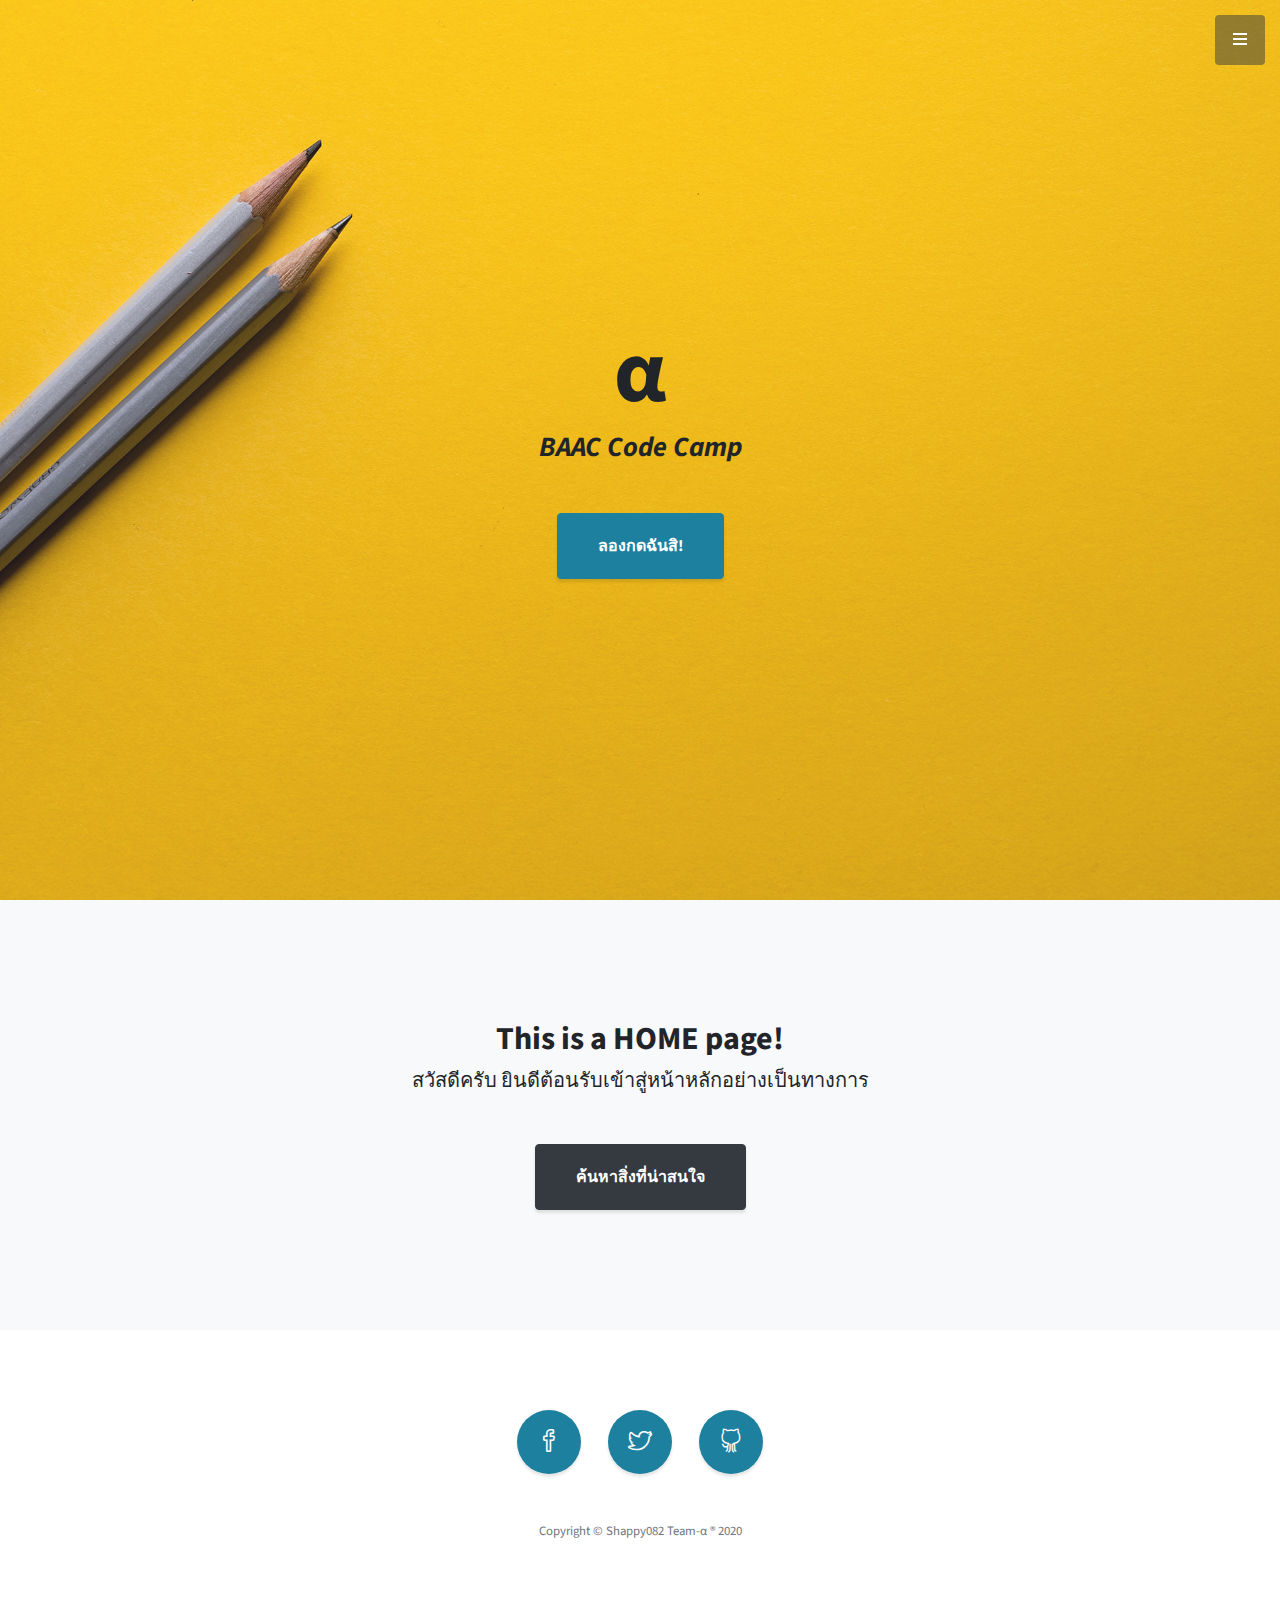
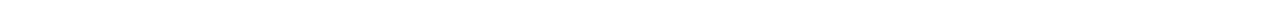
<file: index.html>
<!DOCTYPE html>
<html lang="en">

<head>

  <meta charset="utf-8">
  <meta name="viewport" content="width=device-width, initial-scale=1, shrink-to-fit=no">
  <meta name="description" content="">
  <meta name="author" content="">

  <title>Lab Bootstrap</title>

  <!-- Bootstrap Core CSS -->
  <link href="vendor/bootstrap/css/bootstrap.min.css" rel="stylesheet">

  <!-- Custom Fonts -->
  <link href="vendor/fontawesome-free/css/all.min.css" rel="stylesheet" type="text/css">
  <link href="https://fonts.googleapis.com/css?family=Source+Sans+Pro:300,400,700,300italic,400italic,700italic"
    rel="stylesheet" type="text/css">
  <link href="vendor/simple-line-icons/css/simple-line-icons.css" rel="stylesheet">

  <!-- Custom CSS -->
  <link href="css/stylish-portfolio.min.css" rel="stylesheet">

</head>

<body id="page-top">

  <!-- Navigation -->
  <a class="menu-toggle rounded" href="#">
    <i class="fas fa-bars"></i>
  </a>
  <nav id="sidebar-wrapper">
    <ul class="sidebar-nav">
      <li class="sidebar-brand">
        <a class="js-scroll-trigger" href="#page-top">Welcome to my page</a>
      </li>
      <li class="sidebar-nav-item">
        <a class="js-scroll-trigger" href="#page-top">Home</a>
      </li>
      <li class="sidebar-nav-item">
        <a class="js-scroll-trigger" href="about.html">About</a>
      </li>
      <li class="sidebar-nav-item">
        <a class="js-scroll-trigger" href="contactus.html">Contact Me</a>
      </li>
      <li class="sidebar-nav-item">
        <a class="js-scroll-trigger" href="login.html">Sign Out</a>
      </li>
    </ul>
  </nav>

  <!-- Header -->
  <header class="masthead d-flex">
    <div class="container text-center my-auto">
      <h1 class="mb-1">α</h1>
      <h3 class="mb-5">
        <em>BAAC Code Camp</em>
      </h3>
      <a class="btn btn-primary btn-xl js-scroll-trigger" href="#about">ลองกดฉันสิ!</a>
    </div>
    <div class="overlay"></div>
  </header>

  <!-- About Us-->
  <section class="content-section bg-light" id="about">
    <div class="container text-center">
      <div class="row">
        <div class="col-lg-10 mx-auto">
          <h2>This is a HOME page!</h2>
          <p class="lead mb-5">สวัสดีครับ ยินดีต้อนรับเข้าสู่หน้าหลักอย่างเป็นทางการ</p>
          <a class="btn btn-dark btn-xl js-scroll-trigger" href="about.html">ค้นหาสิ่งที่น่าสนใจ</a>
        </div>
      </div>
    </div>
  </section>
  
  <!-- Footer -->
  <footer class="footer text-center">
    <div class="container">
      <ul class="list-inline mb-5">
        <li class="list-inline-item">
          <a class="social-link rounded-circle text-white mr-3" href="#">
            <i class="icon-social-facebook"></i>
          </a>
        </li>
        <li class="list-inline-item">
          <a class="social-link rounded-circle text-white mr-3" href="#">
            <i class="icon-social-twitter"></i>
          </a>
        </li>
        <li class="list-inline-item">
          <a class="social-link rounded-circle text-white" href="https://github.com/shappy082/my-website.git">
            <i class="icon-social-github"></i>
          </a>
        </li>
      </ul>
      <p class="text-muted small mb-0">Copyright &copy; Shappy082 Team-α &reg; 2020</p>
    </div>
  </footer>

  <!-- Scroll to Top Button-->
  <a class="scroll-to-top rounded js-scroll-trigger" href="#page-top">
    <i class="fas fa-angle-up"></i>
  </a>

  <!-- Bootstrap core JavaScript -->
  <script src="vendor/jquery/jquery.min.js"></script>
  <script src="vendor/bootstrap/js/bootstrap.bundle.min.js"></script>

  <!-- Plugin JavaScript -->
  <script src="vendor/jquery-easing/jquery.easing.min.js"></script>

  <!-- Custom scripts for this template -->
  <script src="js/stylish-portfolio.min.js"></script>

</body>

</html>
</file>
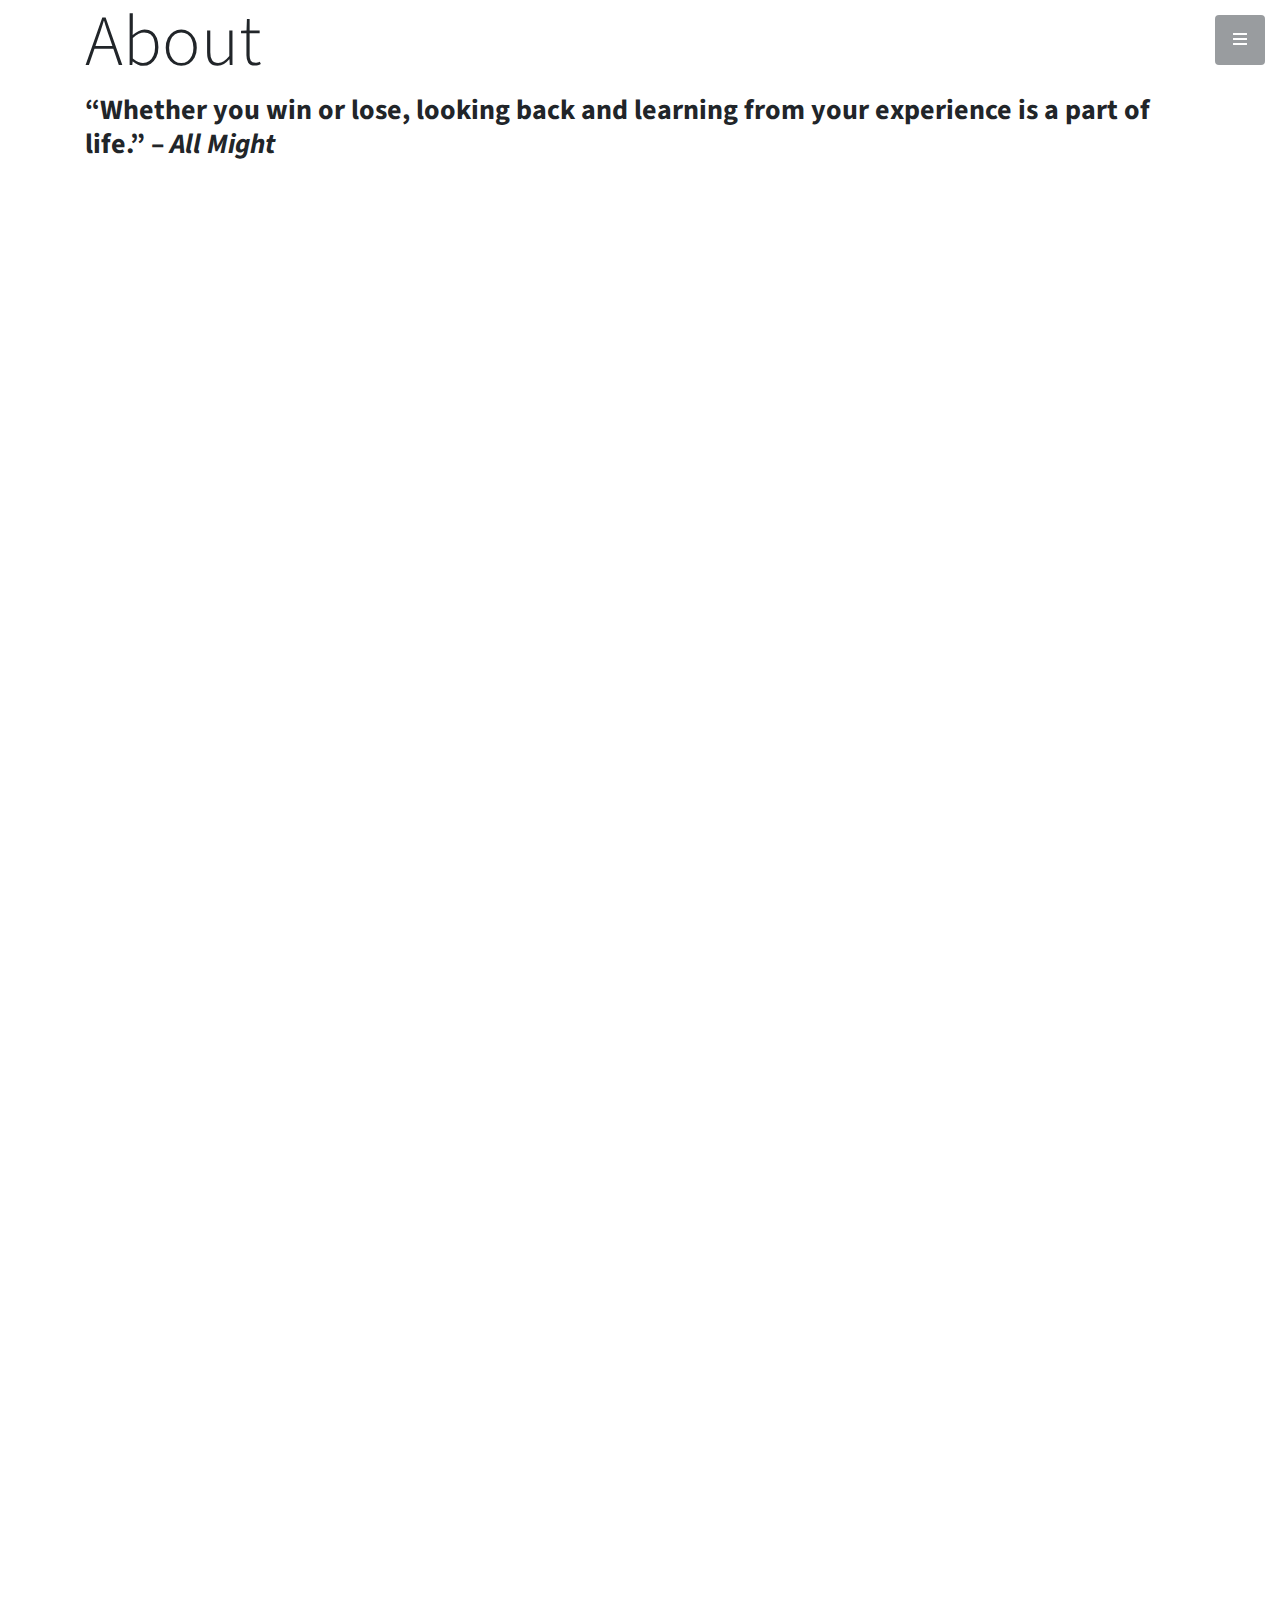
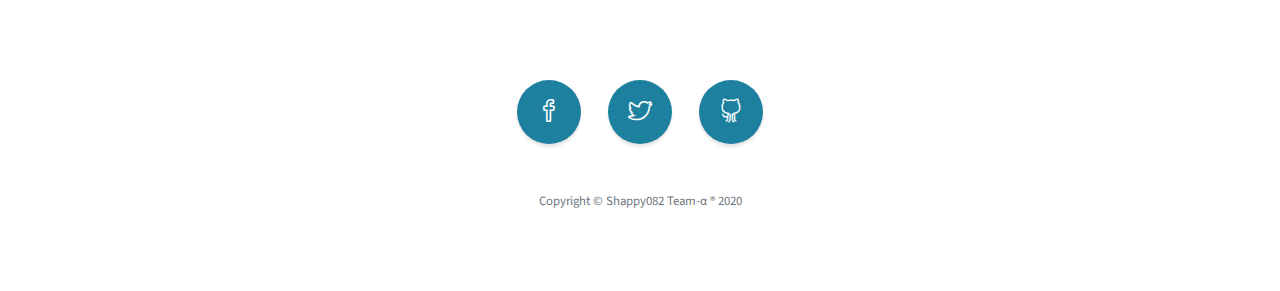
<file: about.html>
<!DOCTYPE html>
<html lang="en">

<head>
    <meta charset="UTF-8">
    <meta name="viewport" content="width=device-width, initial-scale=1.0">
    <meta name="description" content="">
    <meta name="author" content="">

    <title>About</title>
    <!-- Bootstrap Core CSS -->
    <link href="vendor/bootstrap/css/bootstrap.min.css" rel="stylesheet">

    <!-- Custom Fonts -->
    <link href="vendor/fontawesome-free/css/all.min.css" rel="stylesheet" type="text/css">
    <link href="https://fonts.googleapis.com/css?family=Source+Sans+Pro:300,400,700,300italic,400italic,700italic"
        rel="stylesheet" type="text/css">
    <link href="vendor/simple-line-icons/css/simple-line-icons.css" rel="stylesheet">

    <!-- Custom CSS -->
    <link href="css/stylish-portfolio.min.css" rel="stylesheet">
</head>

<body id="page-top">
    <!-- Navigation -->
    <a class="menu-toggle rounded" href="#">
        <i class="fas fa-bars"></i>
    </a>
    <nav id="sidebar-wrapper">
        <ul class="sidebar-nav">
            <li class="sidebar-brand">
                <a class="js-scroll-trigger" href="#page-top">Welcome to my page</a>
            </li>
            <li class="sidebar-nav-item">
                <a class="js-scroll-trigger" href="index.html">Home</a>
            </li>
            <li class="sidebar-nav-item">
                <a class="js-scroll-trigger" href="#page-top">About</a>
            </li>
            <li class="sidebar-nav-item">
                <a class="js-scroll-trigger" href="contactus.html">Contact Me</a>
            </li>
            <li class="sidebar-nav-item">
                <a class="js-scroll-trigger" href="login.html">Sign Out</a>
            </li>
        </ul>
    </nav>

    <div class="container" style="height: 100rem;">
        <h1 class="display-3">About</h1>
        <h3>
            “Whether you win or lose, looking back and learning from your experience is a part of life.” –
            <i>All Might</i>
        </h3>
    </div>

    <!-- Footer -->
    <footer class="footer text-center">
        <div class="container">
            <ul class="list-inline mb-5">
                <li class="list-inline-item">
                    <a class="social-link rounded-circle text-white mr-3" href="#">
                        <i class="icon-social-facebook"></i>
                    </a>
                </li>
                <li class="list-inline-item">
                    <a class="social-link rounded-circle text-white mr-3" href="#">
                        <i class="icon-social-twitter"></i>
                    </a>
                </li>
                <li class="list-inline-item">
                    <a class="social-link rounded-circle text-white" href="https://github.com/shappy082/my-website.git">
                        <i class="icon-social-github"></i>
                    </a>
                </li>
            </ul>
            <p class="text-muted small mb-0">Copyright &copy; Shappy082 Team-α &reg; 2020</p>
        </div>
    </footer>






    <!-- Bootstrap core JavaScript -->
    <script src="vendor/jquery/jquery.min.js"></script>
    <script src="vendor/bootstrap/js/bootstrap.bundle.min.js"></script>

    <!-- Plugin JavaScript -->
    <script src="vendor/jquery-easing/jquery.easing.min.js"></script>

    <!-- Custom scripts for this template -->
    <script src="js/stylish-portfolio.min.js"></script>
</body>

</html>
</file>
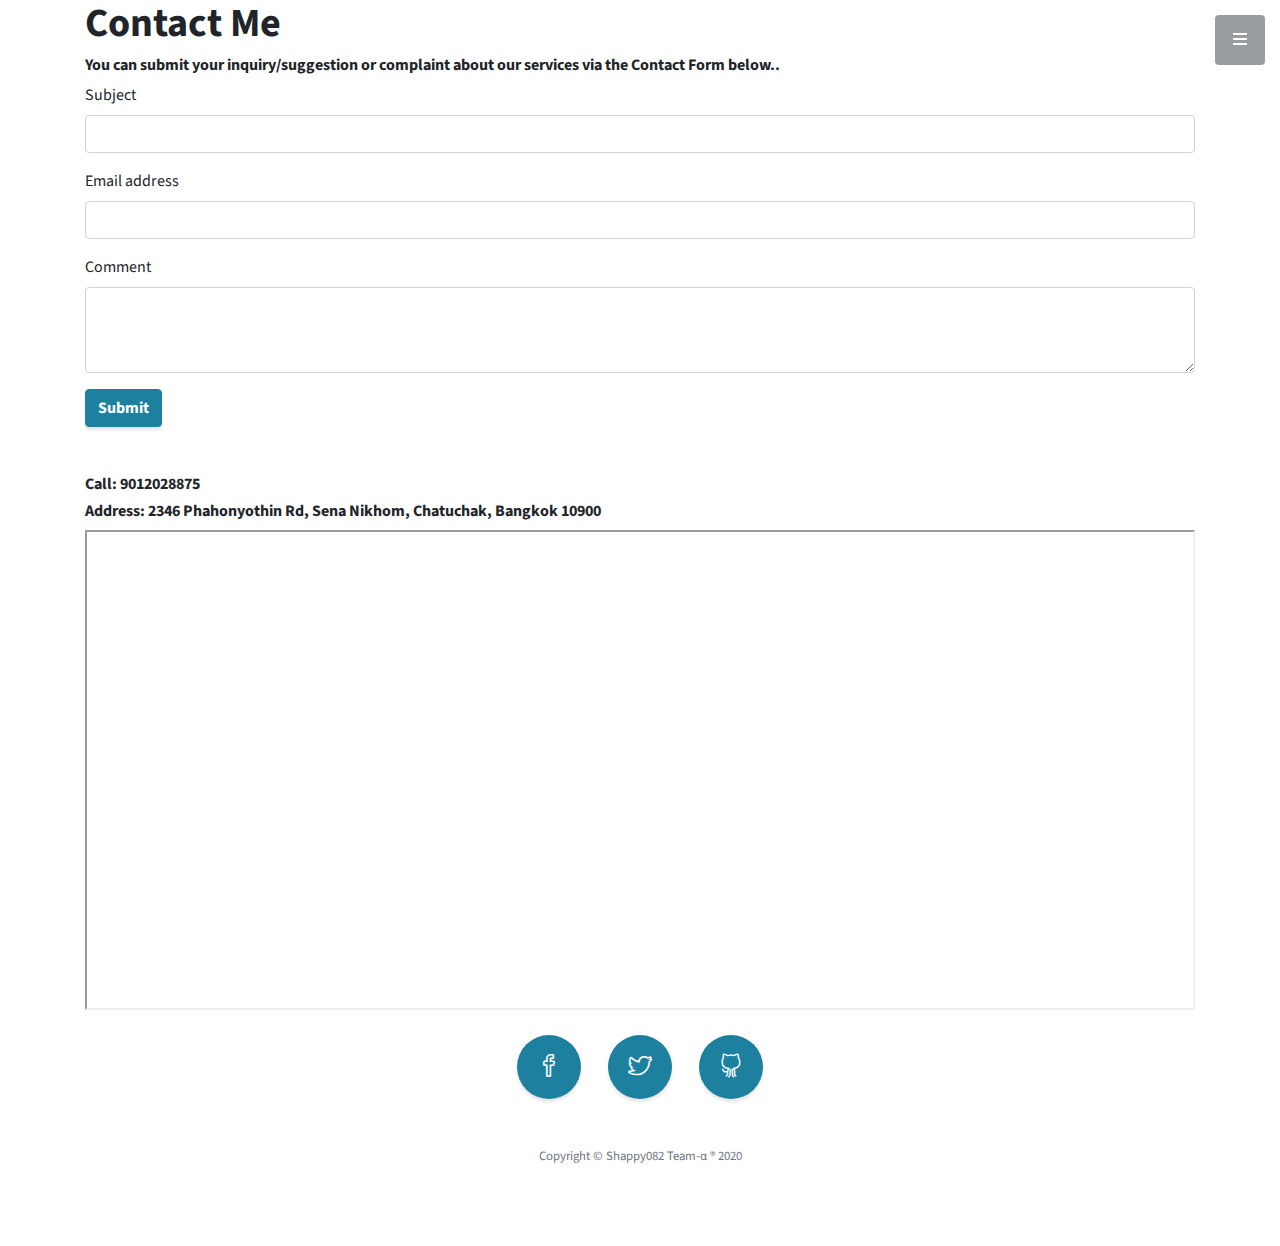
<file: contactus.html>
<!DOCTYPE html>
<html lang="en">

<head>
    <meta charset="UTF-8">
    <meta name="viewport" content="width=device-width, initial-scale=1.0">
    <meta name="description" content="">
    <meta name="author" content="">

    <title>Contact Me</title>
    <!-- Bootstrap Core CSS -->
    <link href="vendor/bootstrap/css/bootstrap.min.css" rel="stylesheet">

    <!-- Custom Fonts -->
    <link href="vendor/fontawesome-free/css/all.min.css" rel="stylesheet" type="text/css">
    <link href="https://fonts.googleapis.com/css?family=Source+Sans+Pro:300,400,700,300italic,400italic,700italic"
        rel="stylesheet" type="text/css">
    <link href="vendor/simple-line-icons/css/simple-line-icons.css" rel="stylesheet">

    <!-- Custom CSS -->
    <link href="css/stylish-portfolio.min.css" rel="stylesheet">
</head>

<body id="page-top">
    <!-- Navigation -->
    <a class="menu-toggle rounded" href="#">
        <i class="fas fa-bars"></i>
    </a>
    <nav id="sidebar-wrapper">
        <ul class="sidebar-nav">
            <li class="sidebar-brand">
                <a class="js-scroll-trigger" href="#page-top">Welcome to my page</a>
            </li>
            <li class="sidebar-nav-item">
                <a class="js-scroll-trigger" href="index.html">Home</a>
            </li>
            <li class="sidebar-nav-item">
                <a class="js-scroll-trigger" href="about.html">About</a>
            </li>
            <li class="sidebar-nav-item">
                <a class="js-scroll-trigger" href="#page-top">Contact Me</a>
            </li>
            <li class="sidebar-nav-item">
                <a class="js-scroll-trigger" href="login.html">Sign Out</a>
            </li>
        </ul>
    </nav>
    <!-- Contact -->
    <div class="container">
        <h1>
            Contact Me
        </h1>
        <h6>
            You can submit your inquiry/suggestion or complaint about our services via the Contact Form below..
        </h6>
        <form action="#">
            <div class="form-group">
                <label for="subject">Subject</label>
                <input type="text" class="form-control" id="subject">
            </div>
            <div class="form-group">
                <label for="emailInput">Email address</label>
                <input type="email" class="form-control" id="emailInput">
            </div>
            <div class="form-group">
                <label for="commentText">Comment</label>
                <textarea rows="3" class="form-control" id="commentText"></textarea>
            </div>
            <button type="submit" class="btn btn-primary">Submit</button>
        </form>
        <br />
        <!-- Map -->
        <section id="contact" class="map">
            <br />
            <h6>Call: 9012028875</h6>
            <h6>Address: 2346 Phahonyothin Rd, Sena Nikhom, Chatuchak, Bangkok 10900</h6>
            <iframe width="100%" height="100%" title="BAAC-map"
                src="https://www.google.com/maps/embed?pb=!1m18!1m12!1m3!1d968.4922277814377!2d100.57860577467554!3d13.840904702708372!2m3!1f0!2f0!3f0!3m2!1i1024!2i768!4f13.1!3m3!1m2!1s0x30e29d1c268e0d0f%3A0x20aff62ea298330b!2z4LiV4Li24LiB4LiE4Lit4Lih4Lie4Li04Lin4LmA4LiV4Lit4Lij4LmMIOC4mC7guIEu4LiqLg!5e0!3m2!1sen!2sth!4v1592190054468!5m2!1sen!2sth"></iframe>
            <br />
        </section>
        <br />
    </div>

    <!-- Footer -->
    <footer class="footer text-center">
        <div class="container">
            <ul class="list-inline mb-5">
                <li class="list-inline-item">
                    <a class="social-link rounded-circle text-white mr-3" href="#">
                        <i class="icon-social-facebook"></i>
                    </a>
                </li>
                <li class="list-inline-item">
                    <a class="social-link rounded-circle text-white mr-3" href="#">
                        <i class="icon-social-twitter"></i>
                    </a>
                </li>
                <li class="list-inline-item">
                    <a class="social-link rounded-circle text-white" href="https://github.com/shappy082/my-website.git">
                        <i class="icon-social-github"></i>
                    </a>
                </li>
            </ul>
            <p class="text-muted small mb-0">Copyright &copy; Shappy082 Team-α &reg; 2020</p>
        </div>
    </footer>

    <!-- Bootstrap core JavaScript -->
    <script src="vendor/jquery/jquery.min.js"></script>
    <script src="vendor/bootstrap/js/bootstrap.bundle.min.js"></script>

    <!-- Plugin JavaScript -->
    <script src="vendor/jquery-easing/jquery.easing.min.js"></script>

    <!-- Custom scripts for this template -->
    <script src="js/stylish-portfolio.min.js"></script>
</body>

</html>
</file>
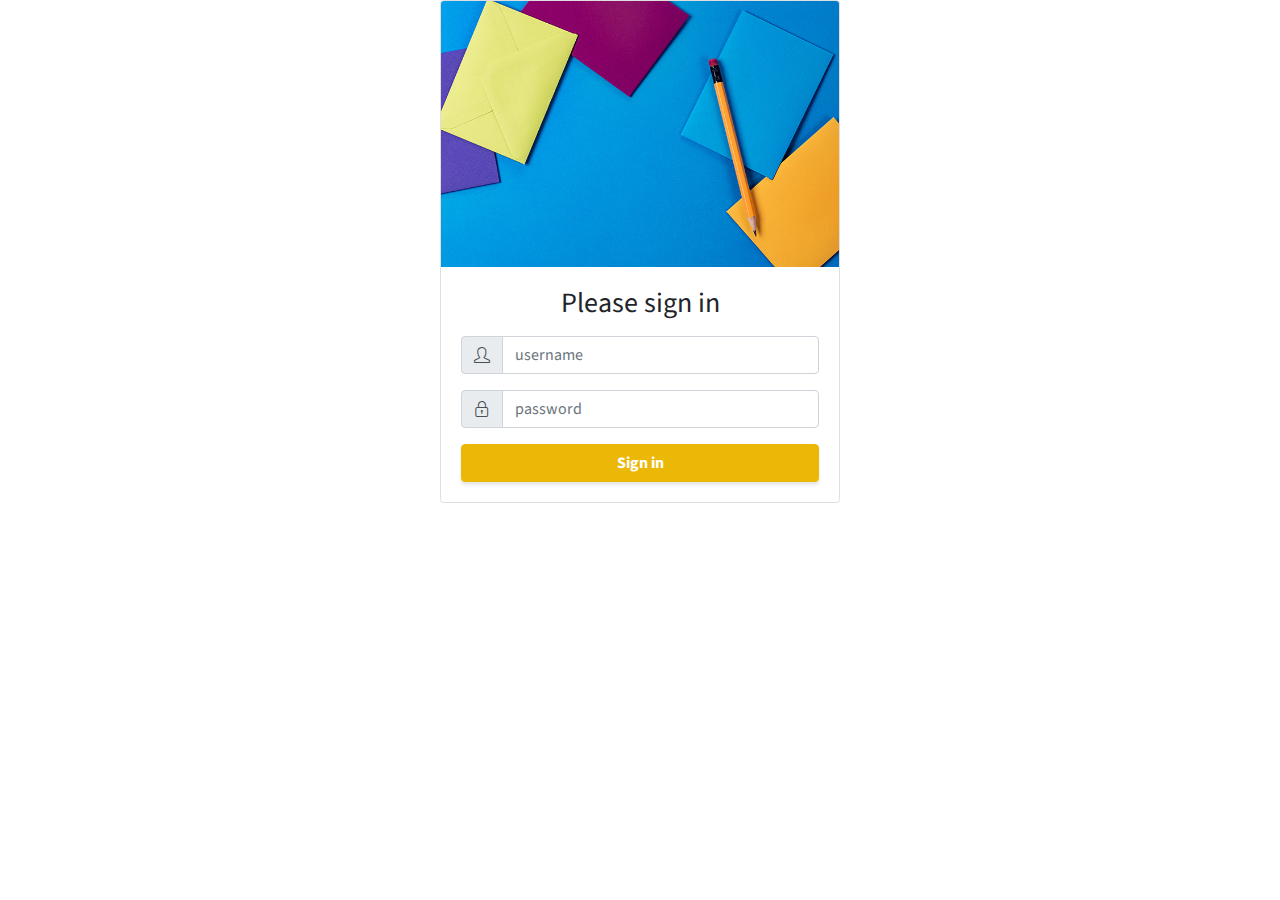
<file: login.html>
<!DOCTYPE html>
<html lang="en">

<head>
    <meta charset="UTF-8">
    <meta name="viewport" content="width=device-width, initial-scale=1.0">
    <meta name="description" content="">
    <meta name="author" content="">

    <title>Login</title>
    <!-- Bootstrap Core CSS -->
    <link href="vendor/bootstrap/css/bootstrap.min.css" rel="stylesheet">

    <!-- Custom Fonts -->
    <link href="vendor/fontawesome-free/css/all.min.css" rel="stylesheet" type="text/css">
    <link href="https://fonts.googleapis.com/css?family=Source+Sans+Pro:300,400,700,300italic,400italic,700italic"
        rel="stylesheet" type="text/css">
    <link href="vendor/simple-line-icons/css/simple-line-icons.css" rel="stylesheet">

    <!-- Custom CSS -->
    <link href="css/stylish-portfolio.min.css" rel="stylesheet">
</head>

<body class="text-center">
    <div class="container">
        <div class="card mx-auto" style="width: 25rem;">
            <img src="img/portfolio-1.jpg" class="card-img-top" width="300px" alt="loginPic">
            <div class="card-body">
                <form action="index.html">
                    <h1 class="h3 mb-3 font-weight-normal">Please sign in</h1>
                    <div class="input-group mb-3">
                        <div class="input-group-prepend">
                            <span class="input-group-text" id="username">
                                <em class="icon-user"></em>
                            </span>
                        </div>
                        <input type="text" class="form-control" placeholder="username" aria-label="username"
                            aria-describedby="username">
                    </div>
                    <div class="input-group mb-3">
                        <div class="input-group-prepend">
                            <span class="input-group-text" id="password">
                                <em class="icon-lock"></em>
                            </span>
                        </div>
                        <input type="password" class="form-control" placeholder="password" aria-label="password"
                            aria-describedby="password">
                    </div>

                    <button class="btn btn btn-secondary btn-block" type="submit">Sign in</button>
                </form>
            </div>
        </div>
    </div>
    <!-- Bootstrap core JavaScript -->
    <script src="vendor/jquery/jquery.min.js"></script>
    <script src="vendor/bootstrap/js/bootstrap.bundle.min.js"></script>

    <!-- Plugin JavaScript -->
    <script src="vendor/jquery-easing/jquery.easing.min.js"></script>

    <!-- Custom scripts for this template -->
    <script src="js/stylish-portfolio.min.js"></script>

</body>

</html>
</file>
<file: vendor/simple-line-icons/css/simple-line-icons.css>
@font-face {
  font-family: 'simple-line-icons';
  src: url('../fonts/Simple-Line-Icons.eot?v=2.4.0');
  src: url('../fonts/Simple-Line-Icons.eot?v=2.4.0#iefix') format('embedded-opentype'), url('../fonts/Simple-Line-Icons.woff2?v=2.4.0') format('woff2'), url('../fonts/Simple-Line-Icons.ttf?v=2.4.0') format('truetype'), url('../fonts/Simple-Line-Icons.woff?v=2.4.0') format('woff'), url('../fonts/Simple-Line-Icons.svg?v=2.4.0#simple-line-icons') format('svg');
  font-weight: normal;
  font-style: normal;
}
/*
 Use the following CSS code if you want to have a class per icon.
 Instead of a list of all class selectors, you can use the generic [class*="icon-"] selector, but it's slower:
*/
.icon-user,
.icon-people,
.icon-user-female,
.icon-user-follow,
.icon-user-following,
.icon-user-unfollow,
.icon-login,
.icon-logout,
.icon-emotsmile,
.icon-phone,
.icon-call-end,
.icon-call-in,
.icon-call-out,
.icon-map,
.icon-location-pin,
.icon-direction,
.icon-directions,
.icon-compass,
.icon-layers,
.icon-menu,
.icon-list,
.icon-options-vertical,
.icon-options,
.icon-arrow-down,
.icon-arrow-left,
.icon-arrow-right,
.icon-arrow-up,
.icon-arrow-up-circle,
.icon-arrow-left-circle,
.icon-arrow-right-circle,
.icon-arrow-down-circle,
.icon-check,
.icon-clock,
.icon-plus,
.icon-minus,
.icon-close,
.icon-event,
.icon-exclamation,
.icon-organization,
.icon-trophy,
.icon-screen-smartphone,
.icon-screen-desktop,
.icon-plane,
.icon-notebook,
.icon-mustache,
.icon-mouse,
.icon-magnet,
.icon-energy,
.icon-disc,
.icon-cursor,
.icon-cursor-move,
.icon-crop,
.icon-chemistry,
.icon-speedometer,
.icon-shield,
.icon-screen-tablet,
.icon-magic-wand,
.icon-hourglass,
.icon-graduation,
.icon-ghost,
.icon-game-controller,
.icon-fire,
.icon-eyeglass,
.icon-envelope-open,
.icon-envelope-letter,
.icon-bell,
.icon-badge,
.icon-anchor,
.icon-wallet,
.icon-vector,
.icon-speech,
.icon-puzzle,
.icon-printer,
.icon-present,
.icon-playlist,
.icon-pin,
.icon-picture,
.icon-handbag,
.icon-globe-alt,
.icon-globe,
.icon-folder-alt,
.icon-folder,
.icon-film,
.icon-feed,
.icon-drop,
.icon-drawer,
.icon-docs,
.icon-doc,
.icon-diamond,
.icon-cup,
.icon-calculator,
.icon-bubbles,
.icon-briefcase,
.icon-book-open,
.icon-basket-loaded,
.icon-basket,
.icon-bag,
.icon-action-undo,
.icon-action-redo,
.icon-wrench,
.icon-umbrella,
.icon-trash,
.icon-tag,
.icon-support,
.icon-frame,
.icon-size-fullscreen,
.icon-size-actual,
.icon-shuffle,
.icon-share-alt,
.icon-share,
.icon-rocket,
.icon-question,
.icon-pie-chart,
.icon-pencil,
.icon-note,
.icon-loop,
.icon-home,
.icon-grid,
.icon-graph,
.icon-microphone,
.icon-music-tone-alt,
.icon-music-tone,
.icon-earphones-alt,
.icon-earphones,
.icon-equalizer,
.icon-like,
.icon-dislike,
.icon-control-start,
.icon-control-rewind,
.icon-control-play,
.icon-control-pause,
.icon-control-forward,
.icon-control-end,
.icon-volume-1,
.icon-volume-2,
.icon-volume-off,
.icon-calendar,
.icon-bulb,
.icon-chart,
.icon-ban,
.icon-bubble,
.icon-camrecorder,
.icon-camera,
.icon-cloud-download,
.icon-cloud-upload,
.icon-envelope,
.icon-eye,
.icon-flag,
.icon-heart,
.icon-info,
.icon-key,
.icon-link,
.icon-lock,
.icon-lock-open,
.icon-magnifier,
.icon-magnifier-add,
.icon-magnifier-remove,
.icon-paper-clip,
.icon-paper-plane,
.icon-power,
.icon-refresh,
.icon-reload,
.icon-settings,
.icon-star,
.icon-symbol-female,
.icon-symbol-male,
.icon-target,
.icon-credit-card,
.icon-paypal,
.icon-social-tumblr,
.icon-social-twitter,
.icon-social-facebook,
.icon-social-instagram,
.icon-social-linkedin,
.icon-social-pinterest,
.icon-social-github,
.icon-social-google,
.icon-social-reddit,
.icon-social-skype,
.icon-social-dribbble,
.icon-social-behance,
.icon-social-foursqare,
.icon-social-soundcloud,
.icon-social-spotify,
.icon-social-stumbleupon,
.icon-social-youtube,
.icon-social-dropbox,
.icon-social-vkontakte,
.icon-social-steam {
  font-family: 'simple-line-icons';
  speak: none;
  font-style: normal;
  font-weight: normal;
  font-variant: normal;
  text-transform: none;
  line-height: 1;
  /* Better Font Rendering =========== */
  -webkit-font-smoothing: antialiased;
  -moz-osx-font-smoothing: grayscale;
}
.icon-user:before {
  content: "\e005";
}
.icon-people:before {
  content: "\e001";
}
.icon-user-female:before {
  content: "\e000";
}
.icon-user-follow:before {
  content: "\e002";
}
.icon-user-following:before {
  content: "\e003";
}
.icon-user-unfollow:before {
  content: "\e004";
}
.icon-login:before {
  content: "\e066";
}
.icon-logout:before {
  content: "\e065";
}
.icon-emotsmile:before {
  content: "\e021";
}
.icon-phone:before {
  content: "\e600";
}
.icon-call-end:before {
  content: "\e048";
}
.icon-call-in:before {
  content: "\e047";
}
.icon-call-out:before {
  content: "\e046";
}
.icon-map:before {
  content: "\e033";
}
.icon-location-pin:before {
  content: "\e096";
}
.icon-direction:before {
  content: "\e042";
}
.icon-directions:before {
  content: "\e041";
}
.icon-compass:before {
  content: "\e045";
}
.icon-layers:before {
  content: "\e034";
}
.icon-menu:before {
  content: "\e601";
}
.icon-list:before {
  content: "\e067";
}
.icon-options-vertical:before {
  content: "\e602";
}
.icon-options:before {
  content: "\e603";
}
.icon-arrow-down:before {
  content: "\e604";
}
.icon-arrow-left:before {
  content: "\e605";
}
.icon-arrow-right:before {
  content: "\e606";
}
.icon-arrow-up:before {
  content: "\e607";
}
.icon-arrow-up-circle:before {
  content: "\e078";
}
.icon-arrow-left-circle:before {
  content: "\e07a";
}
.icon-arrow-right-circle:before {
  content: "\e079";
}
.icon-arrow-down-circle:before {
  content: "\e07b";
}
.icon-check:before {
  content: "\e080";
}
.icon-clock:before {
  content: "\e081";
}
.icon-plus:before {
  content: "\e095";
}
.icon-minus:before {
  content: "\e615";
}
.icon-close:before {
  content: "\e082";
}
.icon-event:before {
  content: "\e619";
}
.icon-exclamation:before {
  content: "\e617";
}
.icon-organization:before {
  content: "\e616";
}
.icon-trophy:before {
  content: "\e006";
}
.icon-screen-smartphone:before {
  content: "\e010";
}
.icon-screen-desktop:before {
  content: "\e011";
}
.icon-plane:before {
  content: "\e012";
}
.icon-notebook:before {
  content: "\e013";
}
.icon-mustache:before {
  content: "\e014";
}
.icon-mouse:before {
  content: "\e015";
}
.icon-magnet:before {
  content: "\e016";
}
.icon-energy:before {
  content: "\e020";
}
.icon-disc:before {
  content: "\e022";
}
.icon-cursor:before {
  content: "\e06e";
}
.icon-cursor-move:before {
  content: "\e023";
}
.icon-crop:before {
  content: "\e024";
}
.icon-chemistry:before {
  content: "\e026";
}
.icon-speedometer:before {
  content: "\e007";
}
.icon-shield:before {
  content: "\e00e";
}
.icon-screen-tablet:before {
  content: "\e00f";
}
.icon-magic-wand:before {
  content: "\e017";
}
.icon-hourglass:before {
  content: "\e018";
}
.icon-graduation:before {
  content: "\e019";
}
.icon-ghost:before {
  content: "\e01a";
}
.icon-game-controller:before {
  content: "\e01b";
}
.icon-fire:before {
  content: "\e01c";
}
.icon-eyeglass:before {
  content: "\e01d";
}
.icon-envelope-open:before {
  content: "\e01e";
}
.icon-envelope-letter:before {
  content: "\e01f";
}
.icon-bell:before {
  content: "\e027";
}
.icon-badge:before {
  content: "\e028";
}
.icon-anchor:before {
  content: "\e029";
}
.icon-wallet:before {
  content: "\e02a";
}
.icon-vector:before {
  content: "\e02b";
}
.icon-speech:before {
  content: "\e02c";
}
.icon-puzzle:before {
  content: "\e02d";
}
.icon-printer:before {
  content: "\e02e";
}
.icon-present:before {
  content: "\e02f";
}
.icon-playlist:before {
  content: "\e030";
}
.icon-pin:before {
  content: "\e031";
}
.icon-picture:before {
  content: "\e032";
}
.icon-handbag:before {
  content: "\e035";
}
.icon-globe-alt:before {
  content: "\e036";
}
.icon-globe:before {
  content: "\e037";
}
.icon-folder-alt:before {
  content: "\e039";
}
.icon-folder:before {
  content: "\e089";
}
.icon-film:before {
  content: "\e03a";
}
.icon-feed:before {
  content: "\e03b";
}
.icon-drop:before {
  content: "\e03e";
}
.icon-drawer:before {
  content: "\e03f";
}
.icon-docs:before {
  content: "\e040";
}
.icon-doc:before {
  content: "\e085";
}
.icon-diamond:before {
  content: "\e043";
}
.icon-cup:before {
  content: "\e044";
}
.icon-calculator:before {
  content: "\e049";
}
.icon-bubbles:before {
  content: "\e04a";
}
.icon-briefcase:before {
  content: "\e04b";
}
.icon-book-open:before {
  content: "\e04c";
}
.icon-basket-loaded:before {
  content: "\e04d";
}
.icon-basket:before {
  content: "\e04e";
}
.icon-bag:before {
  content: "\e04f";
}
.icon-action-undo:before {
  content: "\e050";
}
.icon-action-redo:before {
  content: "\e051";
}
.icon-wrench:before {
  content: "\e052";
}
.icon-umbrella:before {
  content: "\e053";
}
.icon-trash:before {
  content: "\e054";
}
.icon-tag:before {
  content: "\e055";
}
.icon-support:before {
  content: "\e056";
}
.icon-frame:before {
  content: "\e038";
}
.icon-size-fullscreen:before {
  content: "\e057";
}
.icon-size-actual:before {
  content: "\e058";
}
.icon-shuffle:before {
  content: "\e059";
}
.icon-share-alt:before {
  content: "\e05a";
}
.icon-share:before {
  content: "\e05b";
}
.icon-rocket:before {
  content: "\e05c";
}
.icon-question:before {
  content: "\e05d";
}
.icon-pie-chart:before {
  content: "\e05e";
}
.icon-pencil:before {
  content: "\e05f";
}
.icon-note:before {
  content: "\e060";
}
.icon-loop:before {
  content: "\e064";
}
.icon-home:before {
  content: "\e069";
}
.icon-grid:before {
  content: "\e06a";
}
.icon-graph:before {
  content: "\e06b";
}
.icon-microphone:before {
  content: "\e063";
}
.icon-music-tone-alt:before {
  content: "\e061";
}
.icon-music-tone:before {
  content: "\e062";
}
.icon-earphones-alt:before {
  content: "\e03c";
}
.icon-earphones:before {
  content: "\e03d";
}
.icon-equalizer:before {
  content: "\e06c";
}
.icon-like:before {
  content: "\e068";
}
.icon-dislike:before {
  content: "\e06d";
}
.icon-control-start:before {
  content: "\e06f";
}
.icon-control-rewind:before {
  content: "\e070";
}
.icon-control-play:before {
  content: "\e071";
}
.icon-control-pause:before {
  content: "\e072";
}
.icon-control-forward:before {
  content: "\e073";
}
.icon-control-end:before {
  content: "\e074";
}
.icon-volume-1:before {
  content: "\e09f";
}
.icon-volume-2:before {
  content: "\e0a0";
}
.icon-volume-off:before {
  content: "\e0a1";
}
.icon-calendar:before {
  content: "\e075";
}
.icon-bulb:before {
  content: "\e076";
}
.icon-chart:before {
  content: "\e077";
}
.icon-ban:before {
  content: "\e07c";
}
.icon-bubble:before {
  content: "\e07d";
}
.icon-camrecorder:before {
  content: "\e07e";
}
.icon-camera:before {
  content: "\e07f";
}
.icon-cloud-download:before {
  content: "\e083";
}
.icon-cloud-upload:before {
  content: "\e084";
}
.icon-envelope:before {
  content: "\e086";
}
.icon-eye:before {
  content: "\e087";
}
.icon-flag:before {
  content: "\e088";
}
.icon-heart:before {
  content: "\e08a";
}
.icon-info:before {
  content: "\e08b";
}
.icon-key:before {
  content: "\e08c";
}
.icon-link:before {
  content: "\e08d";
}
.icon-lock:before {
  content: "\e08e";
}
.icon-lock-open:before {
  content: "\e08f";
}
.icon-magnifier:before {
  content: "\e090";
}
.icon-magnifier-add:before {
  content: "\e091";
}
.icon-magnifier-remove:before {
  content: "\e092";
}
.icon-paper-clip:before {
  content: "\e093";
}
.icon-paper-plane:before {
  content: "\e094";
}
.icon-power:before {
  content: "\e097";
}
.icon-refresh:before {
  content: "\e098";
}
.icon-reload:before {
  content: "\e099";
}
.icon-settings:before {
  content: "\e09a";
}
.icon-star:before {
  content: "\e09b";
}
.icon-symbol-female:before {
  content: "\e09c";
}
.icon-symbol-male:before {
  content: "\e09d";
}
.icon-target:before {
  content: "\e09e";
}
.icon-credit-card:before {
  content: "\e025";
}
.icon-paypal:before {
  content: "\e608";
}
.icon-social-tumblr:before {
  content: "\e00a";
}
.icon-social-twitter:before {
  content: "\e009";
}
.icon-social-facebook:before {
  content: "\e00b";
}
.icon-social-instagram:before {
  content: "\e609";
}
.icon-social-linkedin:before {
  content: "\e60a";
}
.icon-social-pinterest:before {
  content: "\e60b";
}
.icon-social-github:before {
  content: "\e60c";
}
.icon-social-google:before {
  content: "\e60d";
}
.icon-social-reddit:before {
  content: "\e60e";
}
.icon-social-skype:before {
  content: "\e60f";
}
.icon-social-dribbble:before {
  content: "\e00d";
}
.icon-social-behance:before {
  content: "\e610";
}
.icon-social-foursqare:before {
  content: "\e611";
}
.icon-social-soundcloud:before {
  content: "\e612";
}
.icon-social-spotify:before {
  content: "\e613";
}
.icon-social-stumbleupon:before {
  content: "\e614";
}
.icon-social-youtube:before {
  content: "\e008";
}
.icon-social-dropbox:before {
  content: "\e00c";
}
.icon-social-vkontakte:before {
  content: "\e618";
}
.icon-social-steam:before {
  content: "\e620";
}
</file>
<file: css/stylish-portfolio.min.css>
/*!
 * Start Bootstrap - Stylish Portfolio v5.0.7 (https://startbootstrap.com/template-overviews/stylish-portfolio)
 * Copyright 2013-2019 Start Bootstrap
 * Licensed under MIT (https://github.com/BlackrockDigital/startbootstrap-stylish-portfolio/blob/master/LICENSE)
 */
body,
html {
  width: 100%;
  height: 100%;
}
body {
  font-family: "Source Sans Pro";
}
.btn-xl {
  padding: 1.25rem 2.5rem;
}
.content-section {
  padding-top: 7.5rem;
  padding-bottom: 7.5rem;
}
.content-section-heading h2 {
  font-size: 3rem;
}
.content-section-heading h3 {
  font-size: 1rem;
  text-transform: uppercase;
}
h1,
h2,
h3,
h4,
h5,
h6 {
  font-weight: 700;
}
.text-faded {
  color: rgba(255, 255, 255, 0.7);
}
.map {
  height: 30rem;
}
@media (max-width: 992px) {
  .map {
    height: 75%;
  }
}
.map iframe {
  pointer-events: none;
}
.scroll-to-top {
  position: fixed;
  right: 15px;
  bottom: 15px;
  display: none;
  width: 50px;
  height: 50px;
  text-align: center;
  color: #fff;
  background: rgba(52, 58, 64, 0.5);
  line-height: 45px;
}
.scroll-to-top:focus,
.scroll-to-top:hover {
  color: #fff;
}
.scroll-to-top:hover {
  background: #343a40;
}
.scroll-to-top i {
  font-weight: 800;
}
.masthead {
  min-height: 30rem;
  position: relative;
  display: table;
  width: 100%;
  height: auto;
  padding-top: 8rem;
  padding-bottom: 8rem;
  background: linear-gradient(
      90deg,
      rgba(255, 255, 255, 0.1) 0,
      rgba(255, 255, 255, 0.1) 100%
    ),
    url(../img/bg-masthead.jpg);
  background-position: center center;
  background-repeat: no-repeat;
  background-size: cover;
}
.masthead h1 {
  font-size: 4rem;
  margin: 0;
  padding: 0;
}
@media (min-width: 992px) {
  .masthead {
    height: 100vh;
  }
  .masthead h1 {
    font-size: 5.5rem;
  }
}
#sidebar-wrapper {
  position: fixed;
  z-index: 2;
  right: 0;
  width: 250px;
  height: 100%;
  transition: all 0.4s ease 0s;
  transform: translateX(250px);
  background: #1d809f;
  border-left: 1px solid rgba(255, 255, 255, 0.1);
}
.sidebar-nav {
  position: absolute;
  top: 0;
  width: 250px;
  margin: 0;
  padding: 0;
  list-style: none;
}
.sidebar-nav li.sidebar-nav-item a {
  display: block;
  text-decoration: none;
  color: #fff;
  padding: 15px;
}
.sidebar-nav li a:hover {
  text-decoration: none;
  color: #fff;
  background: rgba(255, 255, 255, 0.2);
}
.sidebar-nav li a:active,
.sidebar-nav li a:focus {
  text-decoration: none;
}
.sidebar-nav > .sidebar-brand {
  font-size: 1.2rem;
  background: rgba(52, 58, 64, 0.1);
  height: 80px;
  line-height: 50px;
  padding-top: 15px;
  padding-bottom: 15px;
  padding-left: 15px;
}
.sidebar-nav > .sidebar-brand a {
  color: #fff;
}
.sidebar-nav > .sidebar-brand a:hover {
  color: #fff;
  background: 0 0;
}
#sidebar-wrapper.active {
  right: 250px;
  width: 250px;
  transition: all 0.4s ease 0s;
}
.menu-toggle {
  position: fixed;
  right: 15px;
  top: 15px;
  width: 50px;
  height: 50px;
  text-align: center;
  color: #fff;
  background: rgba(52, 58, 64, 0.5);
  line-height: 50px;
  z-index: 999;
}
.menu-toggle:focus,
.menu-toggle:hover {
  color: #fff;
}
.menu-toggle:hover {
  background: #343a40;
}
.service-icon {
  background-color: #fff;
  color: #1d809f;
  height: 7rem;
  width: 7rem;
  display: block;
  line-height: 7.5rem;
  font-size: 2.25rem;
  box-shadow: 0 3px 3px 0 rgba(0, 0, 0, 0.1);
}
.callout {
  padding: 15rem 0;
  background: linear-gradient(
      90deg,
      rgba(255, 255, 255, 0.1) 0,
      rgba(255, 255, 255, 0.1) 100%
    ),
    url(../img/bg-callout.jpg);
  background-position: center center;
  background-repeat: no-repeat;
  background-size: cover;
}
.callout h2 {
  font-size: 3.5rem;
  font-weight: 700;
  display: block;
  max-width: 30rem;
}
.portfolio-item {
  display: block;
  position: relative;
  overflow: hidden;
  max-width: 530px;
  margin: auto auto 1rem;
}
.portfolio-item .caption {
  display: flex;
  height: 100%;
  width: 100%;
  background-color: rgba(33, 37, 41, 0.2);
  position: absolute;
  top: 0;
  bottom: 0;
  z-index: 1;
}
.portfolio-item .caption .caption-content {
  color: #fff;
  margin: auto 2rem 2rem;
}
.portfolio-item .caption .caption-content h2 {
  font-size: 0.8rem;
  text-transform: uppercase;
}
.portfolio-item .caption .caption-content p {
  font-weight: 300;
  font-size: 1.2rem;
}
@media (min-width: 992px) {
  .portfolio-item {
    max-width: none;
    margin: 0;
  }
  .portfolio-item .caption {
    -webkit-transition: -webkit-clip-path 0.25s ease-out, background-color 0.7s;
    -webkit-clip-path: inset(0);
    clip-path: inset(0);
  }
  .portfolio-item .caption .caption-content {
    transition: opacity 0.25s;
    margin-left: 5rem;
    margin-right: 5rem;
    margin-bottom: 5rem;
  }
  .portfolio-item img {
    -webkit-transition: -webkit-clip-path 0.25s ease-out;
    -webkit-clip-path: inset(-1px);
    clip-path: inset(-1px);
  }
  .portfolio-item:hover img {
    -webkit-clip-path: inset(2rem);
    clip-path: inset(2rem);
  }
  .portfolio-item:hover .caption {
    background-color: rgba(29, 128, 159, 0.9);
    -webkit-clip-path: inset(2rem);
    clip-path: inset(2rem);
  }
}
footer.footer {
  padding-top: 5rem;
  padding-bottom: 5rem;
}
footer.footer .social-link {
  display: block;
  height: 4rem;
  width: 4rem;
  line-height: 4.3rem;
  font-size: 1.5rem;
  background-color: #1d809f;
  transition: background-color 0.15s ease-in-out;
  box-shadow: 0 3px 3px 0 rgba(0, 0, 0, 0.1);
}
footer.footer .social-link:hover {
  background-color: #155d74;
  text-decoration: none;
}
a {
  color: #1d809f;
}
a:active,
a:focus,
a:hover {
  color: #155d74;
}
.btn-primary {
  background-color: #1d809f !important;
  border-color: #1d809f !important;
  color: #fff !important;
}
.btn-primary:active,
.btn-primary:focus,
.btn-primary:hover {
  background-color: #155d74 !important;
  border-color: #155d74 !important;
}
.btn-secondary {
  background-color: #ecb807 !important;
  border-color: #ecb807 !important;
  color: #fff !important;
}
.btn-secondary:active,
.btn-secondary:focus,
.btn-secondary:hover {
  background-color: #ba9106 !important;
  border-color: #ba9106 !important;
}
.btn-dark {
  color: #fff !important;
}
.btn {
  box-shadow: 0 3px 3px 0 rgba(0, 0, 0, 0.1);
  font-weight: 700;
}
.bg-primary {
  background-color: #1d809f !important;
}
.text-primary {
  color: #1d809f !important;
}
.text-secondary {
  color: #ecb807 !important;
}
</file>
